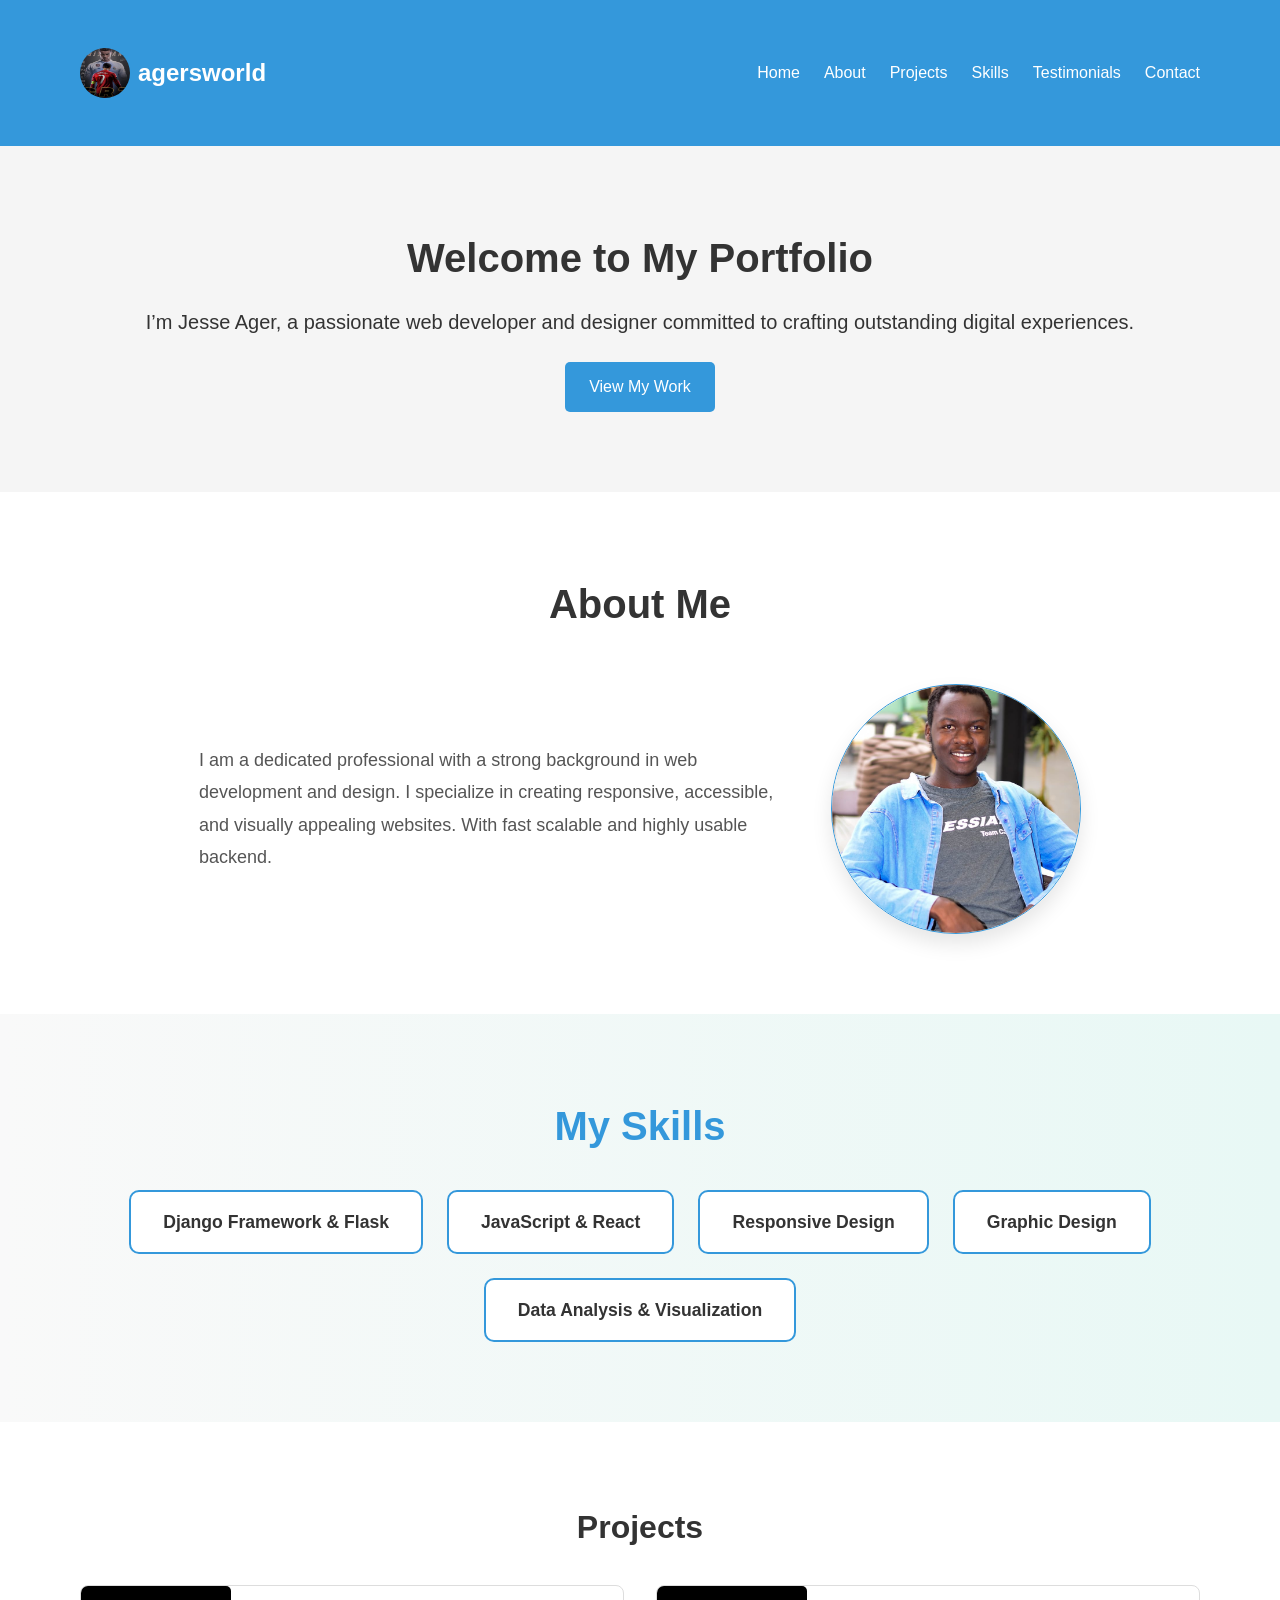
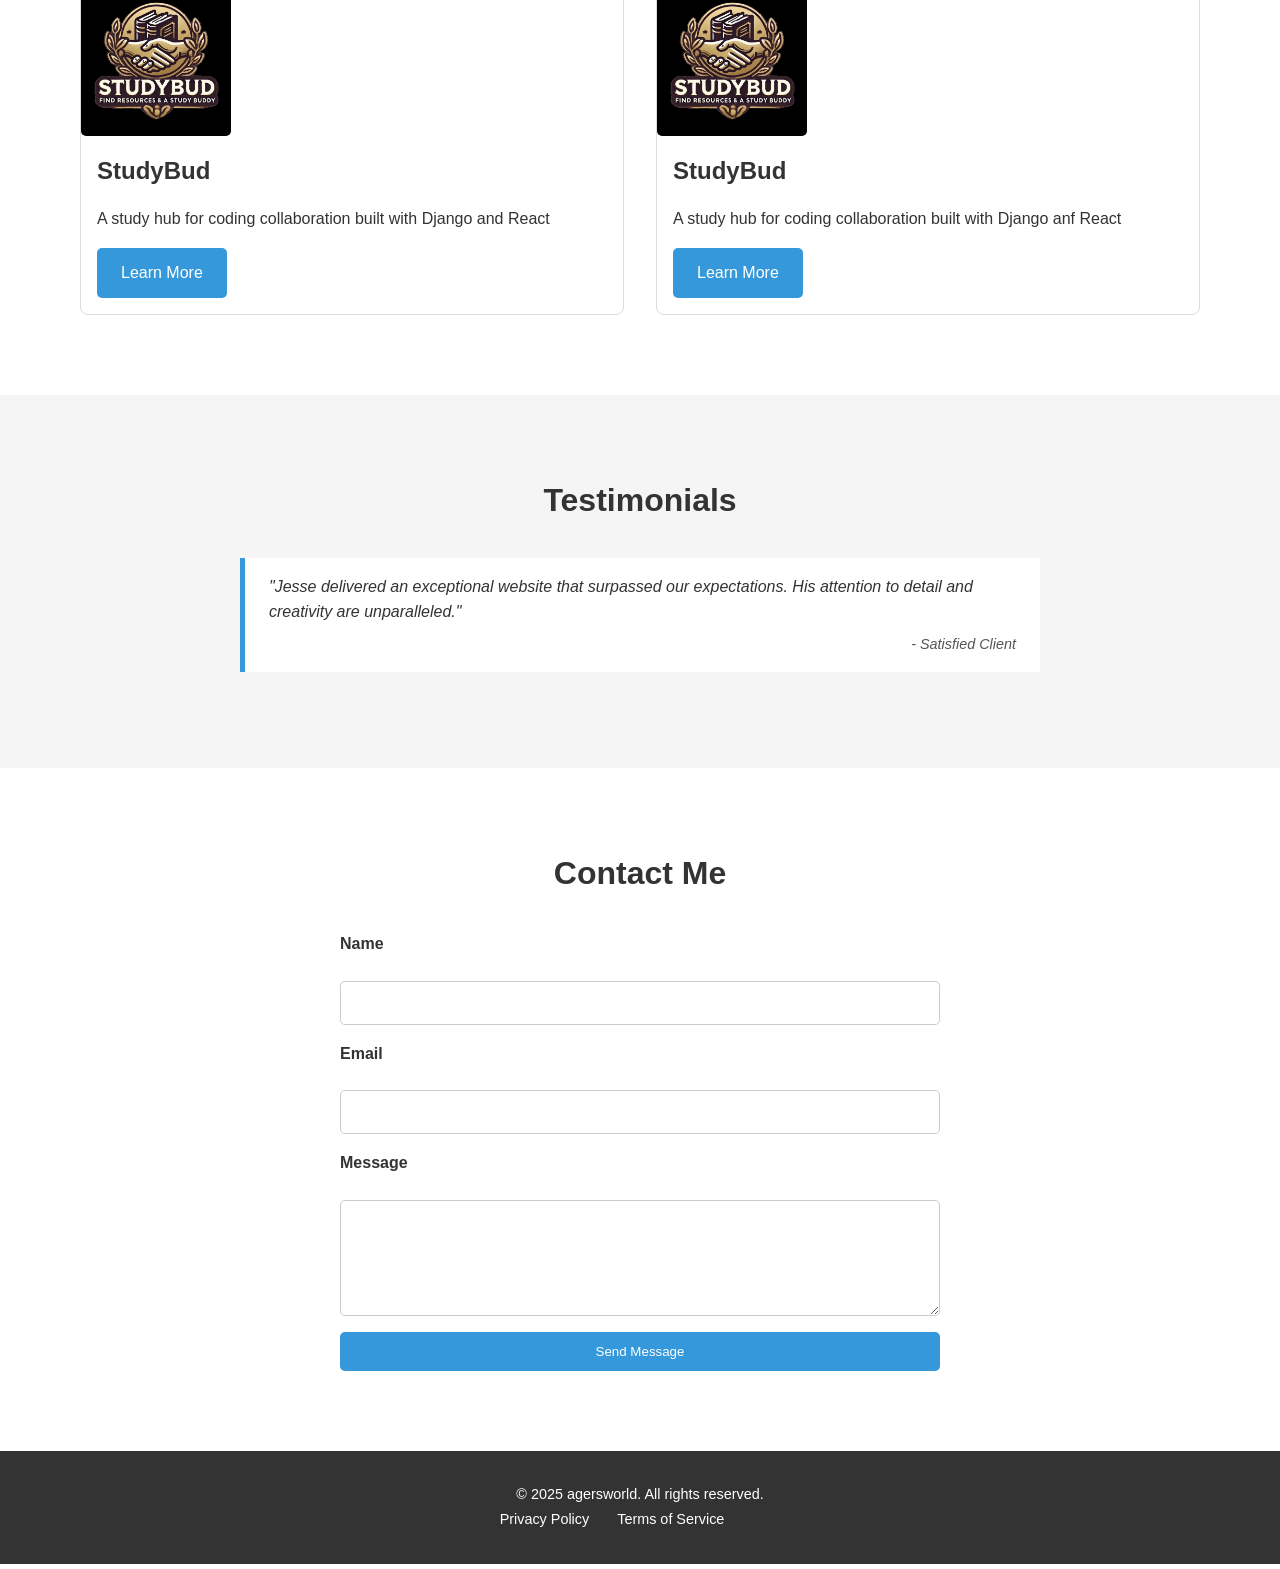
<file: index.html>
<!DOCTYPE html>
<html lang="en">
<head>
  <meta charset="UTF-8">
  <meta name="viewport" content="width=device-width, initial-scale=1.0">
  <title>agersworld</title>
  <meta name="description" content="Portfolio of Jesse Ager, a professional web developer and designer. Explore projects, skills, and get in touch.">
  <!-- Social Media Meta Tags -->
  <meta property="og:title" content="Jesse Ager portfolio">
  <meta property="og:description" content="Professional portfolio of Jesse Ager, a skilled web developer and designer.">
  <meta property="og:image" content="path/to/thumbnail.jpg">
  <meta property="og:url" content="https://www.agersworld.com">
  <link rel="stylesheet" href="styles/index.css">
  <script src="fetch.js"></script>
  
</head>
<body>
  <!-- Header Section with Navigation -->
  <header>
      <div id="header"></div>
  </header>

  <!-- Hero Section -->
  <section id="hero" aria-label="Hero Section">
    <div class="container">
      <h2>Welcome to My Portfolio</h2>
      <p>I’m Jesse Ager, a passionate web developer and designer committed to crafting outstanding digital experiences.</p>
      <a href="projects.html" class="btn">View My Work</a>
    </div>
  </section>

  <!-- About Section -->
  <section id="about" aria-label="About Me">
    <div class="container">
      <h2>About Me</h2>
      <p>I am a dedicated professional with a strong background in web development and design. I specialize in creating responsive, accessible, and visually appealing websites.
        With fast scalable and highly usable backend.
      </p>
      <img src="assets/profile.jpg" alt="ager">
    </div>
  </section>

  <!-- Skills Section -->
  <section id="skills" aria-label="Skills">
    <div class="container">
      <h2>My Skills</h2>
      <ul>
        <li>Django Framework &amp; Flask </li>
        <li>JavaScript &amp; React</li>
        <li>Responsive Design</li>
        <li>Graphic Design </li>
        <li>Data Analysis &amp; Visualization</li>
      </ul>
    </div>
  </section>

  <!-- Projects Section -->
  <section id="projects" aria-label="Projects">
    <div class="container">
      <h2>Projects</h2>
      <div class="project-grid">
        <!-- Example Project Card -->
        <article class="project-card">
          <img src="assets/project.jpg" alt="Screenshot of Project Title 1">
          <h3>StudyBud</h3>
          <p>A study hub for coding collaboration built with Django and React</p>
          <a href="project.html" class="btn">Learn More</a>
        </article>
        <article class="project-card">
          <img src="assets/project.jpg" alt="Screenshot of Project Title 1">
          <h3>StudyBud</h3>
          <p>A study hub for coding collaboration built with Django anf React</p>
          <a href="project.html" class="btn">Learn More</a>
        </article>
        <!-- More project cards can be added here -->
      </div>
    </div>
  </section>

  <!-- Testimonials Section -->
  <section id="testimonials" aria-label="Testimonials">
    <div class="container">
      <h2>Testimonials</h2>
      <blockquote>
        <p>"Jesse delivered an exceptional website that surpassed our expectations. His attention to detail and creativity are unparalleled."</p>
        <cite>- Satisfied Client</cite>
      </blockquote>
    </div>
  </section>

  <!-- Contact Section -->
  <section id="contact" aria-label="Contact">
    <div class="container">
      <h2>Contact Me</h2>
      <form action="submit_form.php" method="POST">
        <label for="name">Name</label>
        <input type="text" id="name" name="name" required>

        <label for="email">Email</label>
        <input type="email" id="email" name="email" required>

        <label for="message">Message</label>
        <textarea id="message" name="message" rows="5" required></textarea>

        <button type="submit" class="btn">Send Message</button>
      </form>
    </div>
  </section>

  <!-- Footer Section -->
  <footer>
    <div id="footer"></div>
  </footer>
</body>
</html>
</file>
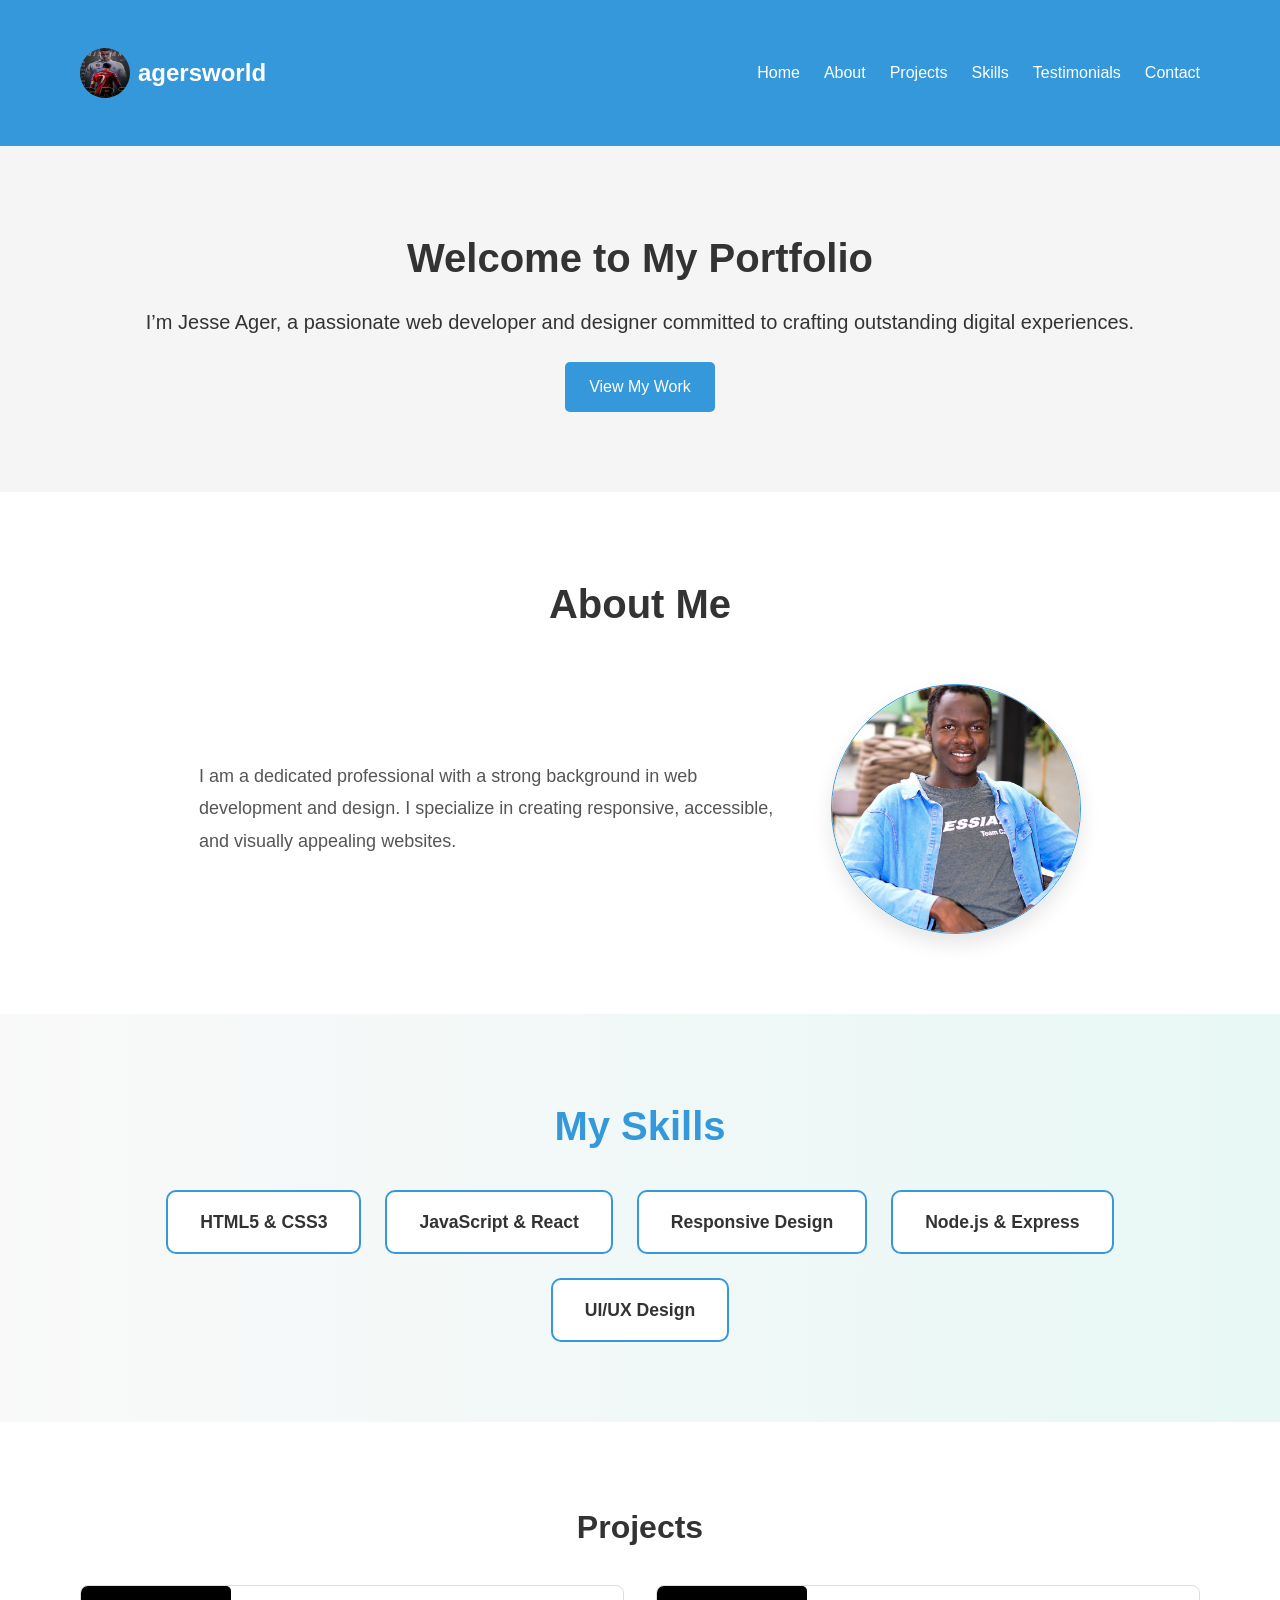
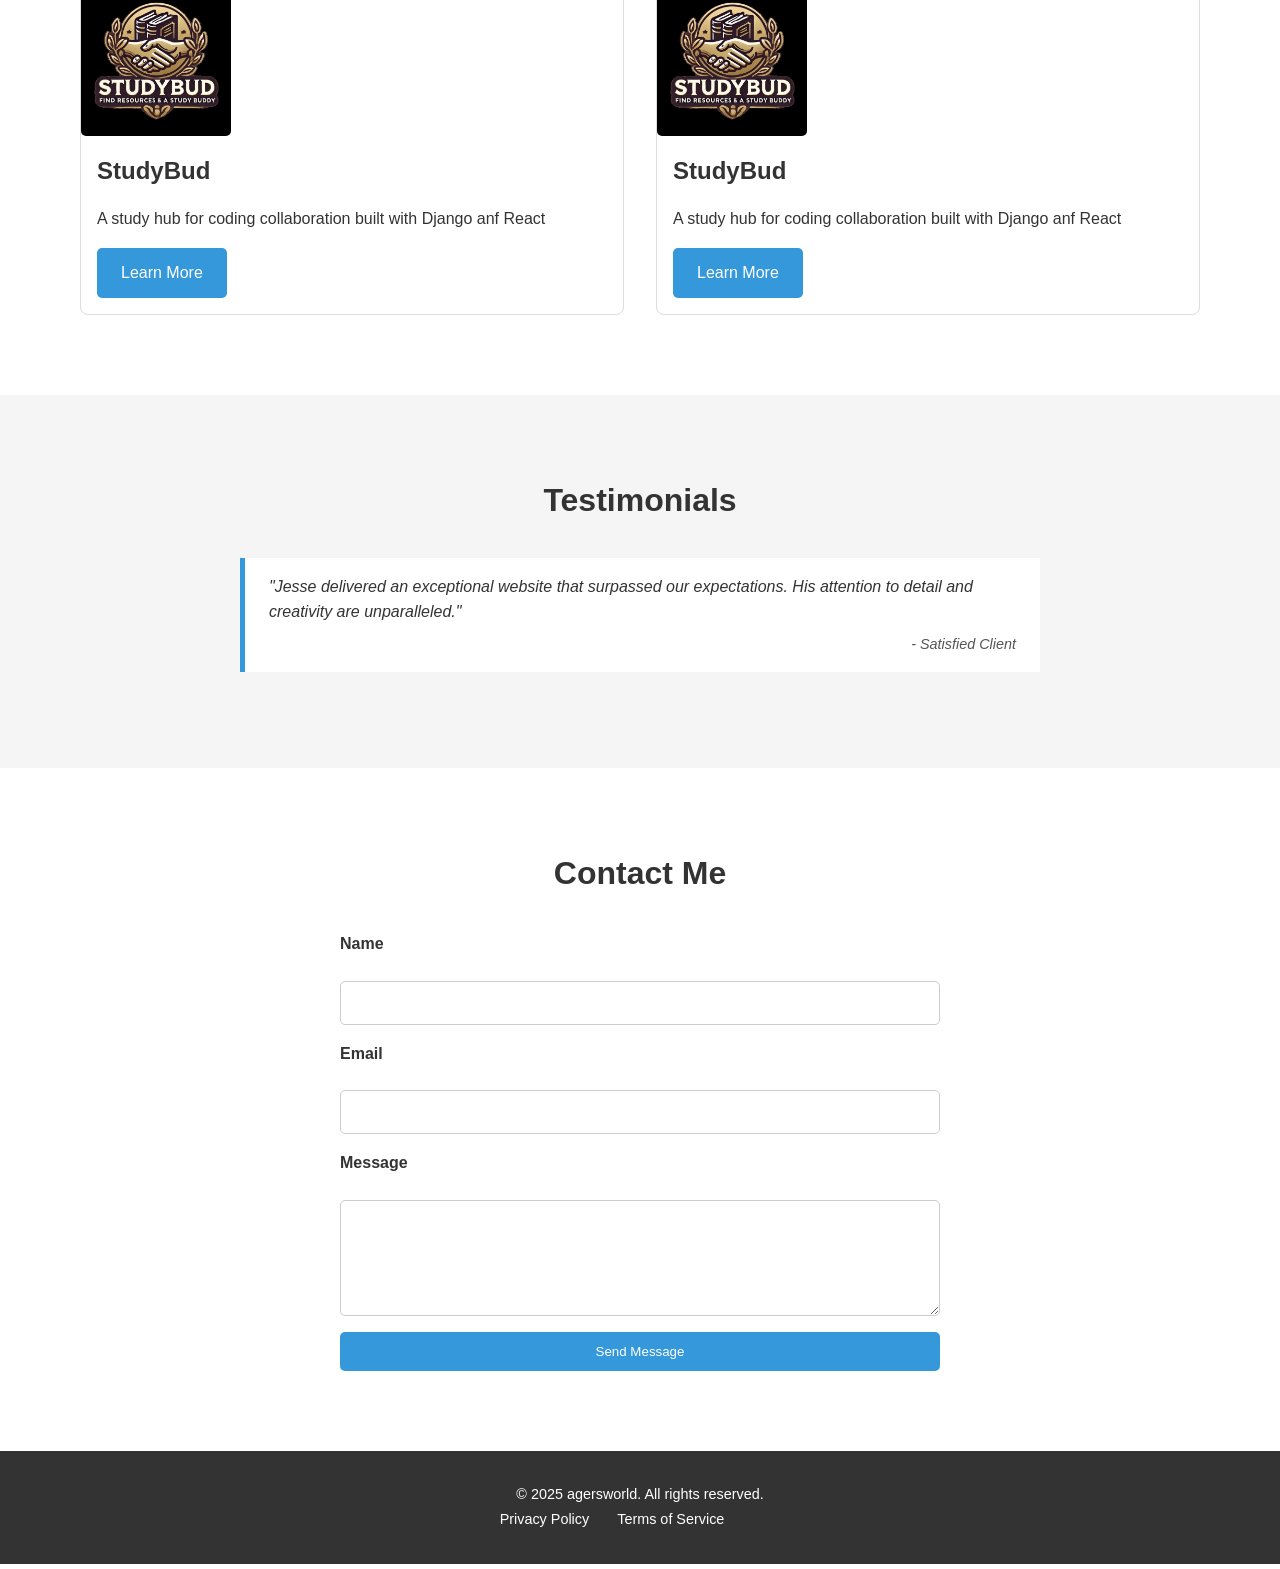
<file: docs/index.html>
<!DOCTYPE html>
<html lang="en">
<head>
  <meta charset="UTF-8">
  <meta name="viewport" content="width=device-width, initial-scale=1.0">
  <title>agersworld</title>
  <meta name="description" content="Portfolio of Jesse Ager, a professional web developer and designer. Explore projects, skills, and get in touch.">
  <!-- Social Media Meta Tags -->
  <meta property="og:title" content="Jesse Ager portfolio">
  <meta property="og:description" content="Professional portfolio of Jesse Ager, a skilled web developer and designer.">
  <meta property="og:image" content="path/to/thumbnail.jpg">
  <meta property="og:url" content="https://www.agersworld.com">
  <link rel="stylesheet" href="/styles/index.css">
  <script src="/fetch.js"></script>
  
</head>
<body>
  <!-- Header Section with Navigation -->
  <header>
      <div id="header"></div>
  </header>

  <!-- Hero Section -->
  <section id="hero" aria-label="Hero Section">
    <div class="container">
      <h2>Welcome to My Portfolio</h2>
      <p>I’m Jesse Ager, a passionate web developer and designer committed to crafting outstanding digital experiences.</p>
      <a href="/projects.html" class="btn">View My Work</a>
    </div>
  </section>

  <!-- About Section -->
  <section id="about" aria-label="About Me">
    <div class="container">
      <h2>About Me</h2>
      <p>I am a dedicated professional with a strong background in web development and design. I specialize in creating responsive, accessible, and visually appealing websites.</p>
      <img src="/assets/profile.jpg" alt="ager">
    </div>
  </section>

  <!-- Skills Section -->
  <section id="skills" aria-label="Skills">
    <div class="container">
      <h2>My Skills</h2>
      <ul>
        <li>HTML5 &amp; CSS3</li>
        <li>JavaScript &amp; React</li>
        <li>Responsive Design</li>
        <li>Node.js &amp; Express</li>
        <li>UI/UX Design</li>
      </ul>
    </div>
  </section>

  <!-- Projects Section -->
  <section id="projects" aria-label="Projects">
    <div class="container">
      <h2>Projects</h2>
      <div class="project-grid">
        <!-- Example Project Card -->
        <article class="project-card">
          <img src="/assets/project.jpg" alt="Screenshot of Project Title 1">
          <h3>StudyBud</h3>
          <p>A study hub for coding collaboration built with Django anf React</p>
          <a href="/project.html" class="btn">Learn More</a>
        </article>
        <article class="project-card">
          <img src="/assets/project.jpg" alt="Screenshot of Project Title 1">
          <h3>StudyBud</h3>
          <p>A study hub for coding collaboration built with Django anf React</p>
          <a href="/project.html" class="btn">Learn More</a>
        </article>
        <!-- More project cards can be added here -->
      </div>
    </div>
  </section>

  <!-- Testimonials Section -->
  <section id="testimonials" aria-label="Testimonials">
    <div class="container">
      <h2>Testimonials</h2>
      <blockquote>
        <p>"Jesse delivered an exceptional website that surpassed our expectations. His attention to detail and creativity are unparalleled."</p>
        <cite>- Satisfied Client</cite>
      </blockquote>
    </div>
  </section>

  <!-- Contact Section -->
  <section id="contact" aria-label="Contact">
    <div class="container">
      <h2>Contact Me</h2>
      <form action="submit_form.php" method="POST">
        <label for="name">Name</label>
        <input type="text" id="name" name="name" required>

        <label for="email">Email</label>
        <input type="email" id="email" name="email" required>

        <label for="message">Message</label>
        <textarea id="message" name="message" rows="5" required></textarea>

        <button type="submit" class="btn">Send Message</button>
      </form>
    </div>
  </section>

  <!-- Footer Section -->
  <footer>
    <div id="footer"></div>
  </footer>
</body>
</html>
</file>
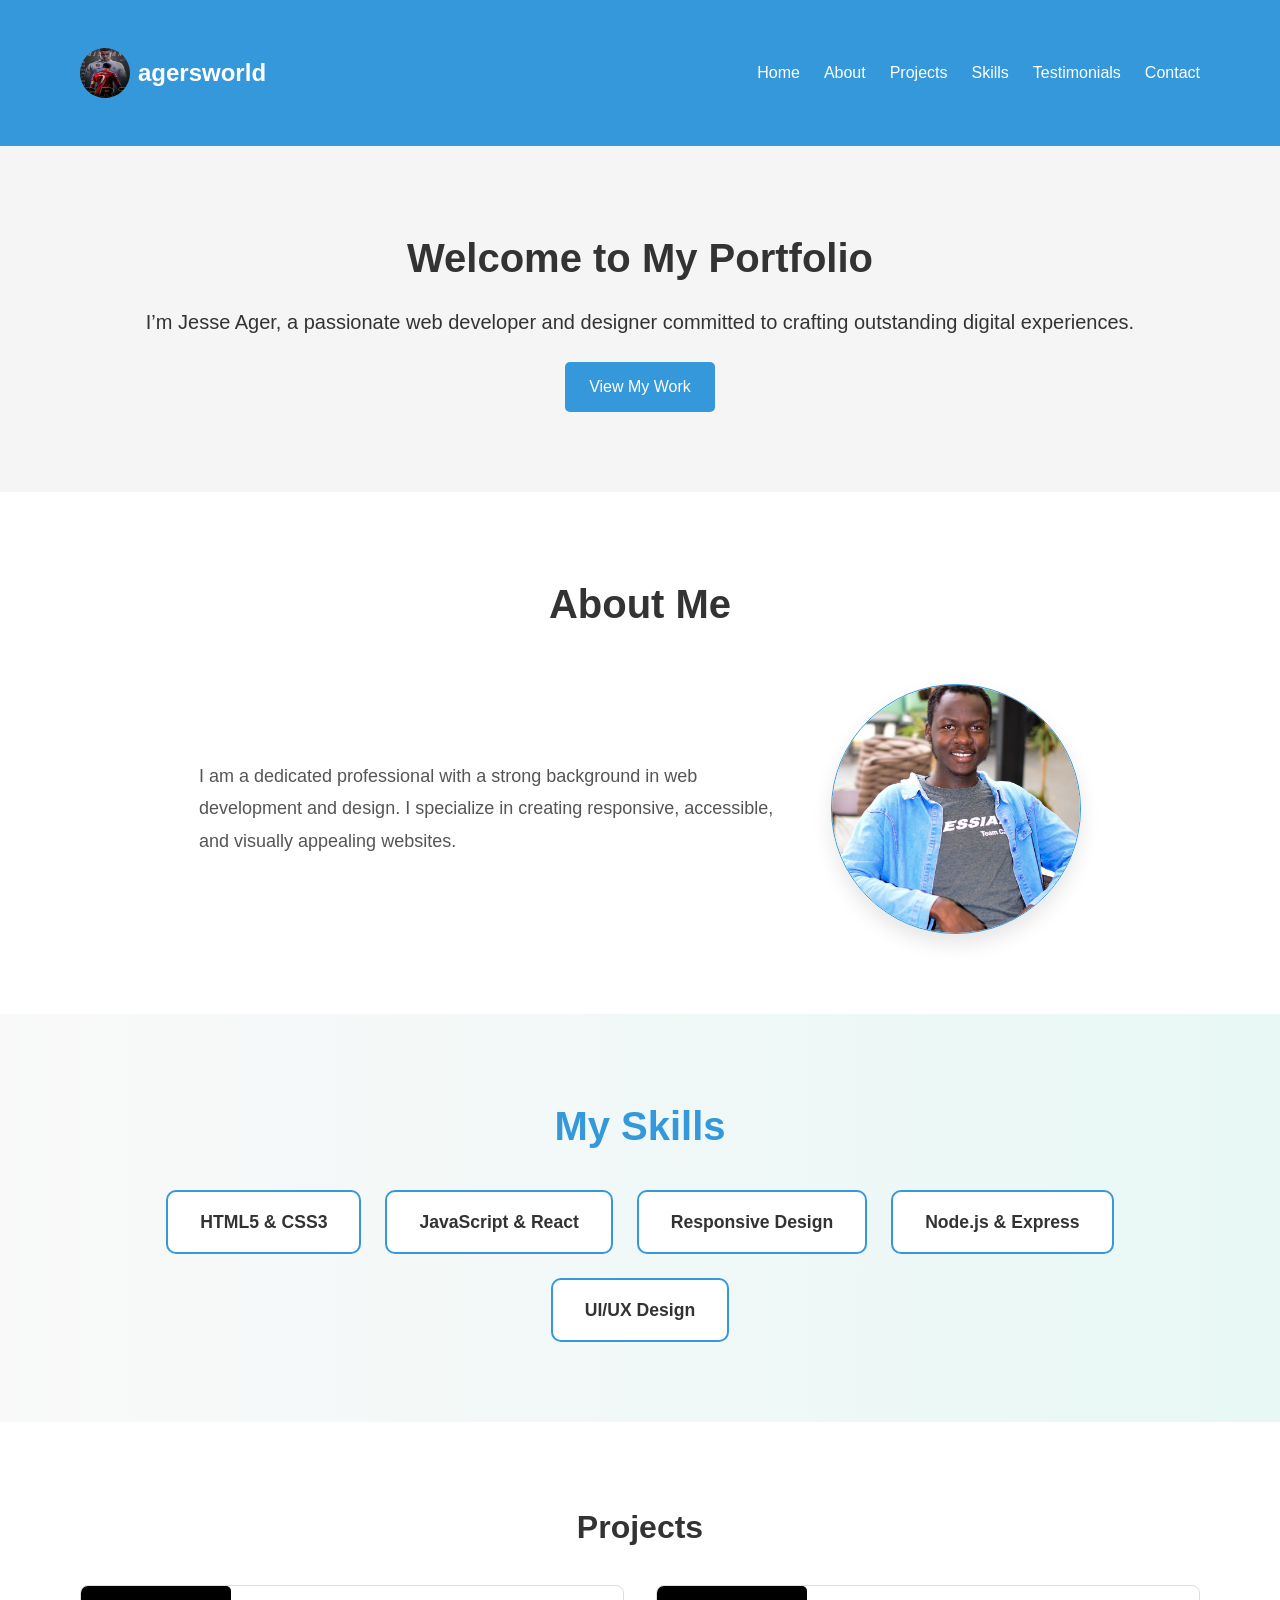
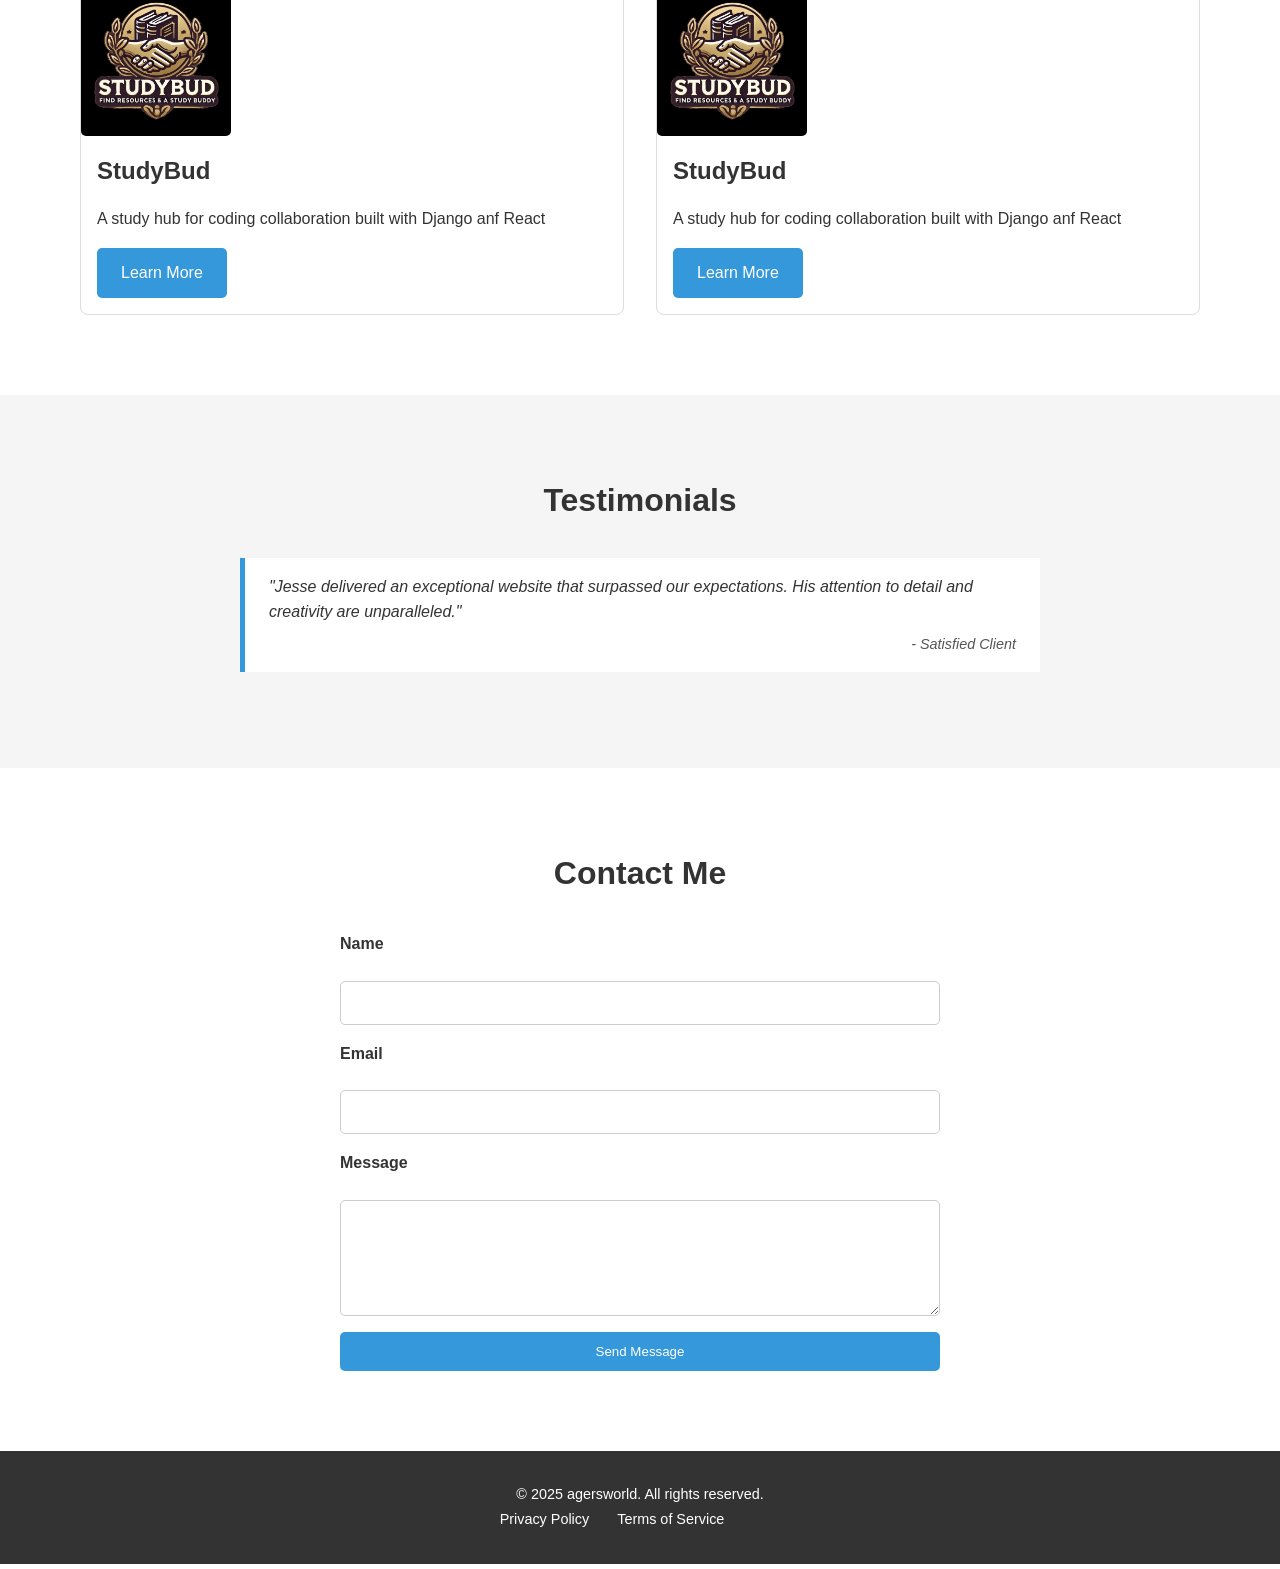
<file: frontend/index.html>
<!DOCTYPE html>
<html lang="en">
<head>
  <meta charset="UTF-8">
  <meta name="viewport" content="width=device-width, initial-scale=1.0">
  <title>agersworld</title>
  <meta name="description" content="Portfolio of Jesse Ager, a professional web developer and designer. Explore projects, skills, and get in touch.">
  <!-- Social Media Meta Tags -->
  <meta property="og:title" content="John Doe Portfolio">
  <meta property="og:description" content="Professional portfolio of Jesse Ager, a skilled web developer and designer.">
  <meta property="og:image" content="path/to/thumbnail.jpg">
  <meta property="og:url" content="https://www.agersworld.com">
  <link rel="stylesheet" href="styles/index.css">
  <script src="fetch.js"></script>
  
</head>
<body>
  <!-- Header Section with Navigation -->
  <header>
      <div id="header"></div>
  </header>

  <!-- Hero Section -->
  <section id="hero" aria-label="Hero Section">
    <div class="container">
      <h2>Welcome to My Portfolio</h2>
      <p>I’m Jesse Ager, a passionate web developer and designer committed to crafting outstanding digital experiences.</p>
      <a href="projects.html" class="btn">View My Work</a>
    </div>
  </section>

  <!-- About Section -->
  <section id="about" aria-label="About Me">
    <div class="container">
      <h2>About Me</h2>
      <p>I am a dedicated professional with a strong background in web development and design. I specialize in creating responsive, accessible, and visually appealing websites.</p>
      <img src="assets/profile.jpg" alt="ager">
    </div>
  </section>

  <!-- Skills Section -->
  <section id="skills" aria-label="Skills">
    <div class="container">
      <h2>My Skills</h2>
      <ul>
        <li>HTML5 &amp; CSS3</li>
        <li>JavaScript &amp; React</li>
        <li>Responsive Design</li>
        <li>Node.js &amp; Express</li>
        <li>UI/UX Design</li>
      </ul>
    </div>
  </section>

  <!-- Projects Section -->
  <section id="projects" aria-label="Projects">
    <div class="container">
      <h2>Projects</h2>
      <div class="project-grid">
        <!-- Example Project Card -->
        <article class="project-card">
          <img src="assets/project.jpg" alt="Screenshot of Project Title 1">
          <h3>StudyBud</h3>
          <p>A study hub for coding collaboration built with Django anf React</p>
          <a href="project.html" class="btn">Learn More</a>
        </article>
        <article class="project-card">
          <img src="assets/project.jpg" alt="Screenshot of Project Title 1">
          <h3>StudyBud</h3>
          <p>A study hub for coding collaboration built with Django anf React</p>
          <a href="project.html" class="btn">Learn More</a>
        </article>
        <!-- More project cards can be added here -->
      </div>
    </div>
  </section>

  <!-- Testimonials Section -->
  <section id="testimonials" aria-label="Testimonials">
    <div class="container">
      <h2>Testimonials</h2>
      <blockquote>
        <p>"Jesse delivered an exceptional website that surpassed our expectations. His attention to detail and creativity are unparalleled."</p>
        <cite>- Satisfied Client</cite>
      </blockquote>
    </div>
  </section>

  <!-- Contact Section -->
  <section id="contact" aria-label="Contact">
    <div class="container">
      <h2>Contact Me</h2>
      <form action="submit_form.php" method="POST">
        <label for="name">Name</label>
        <input type="text" id="name" name="name" required>

        <label for="email">Email</label>
        <input type="email" id="email" name="email" required>

        <label for="message">Message</label>
        <textarea id="message" name="message" rows="5" required></textarea>

        <button type="submit" class="btn">Send Message</button>
      </form>
    </div>
  </section>

  <!-- Footer Section -->
  <footer>
    <div id="footer"></div>
  </footer>
</body>
</html>
</file>
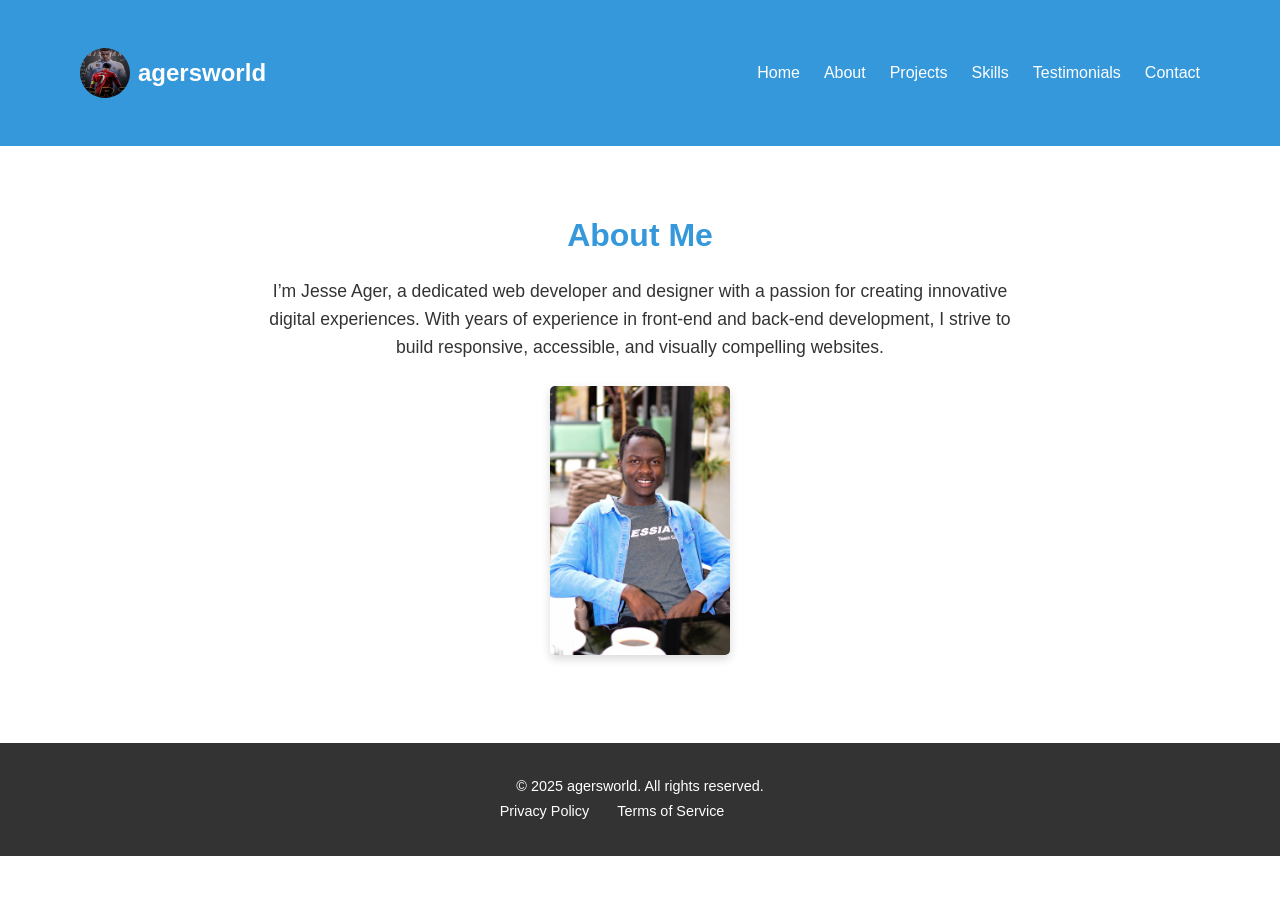
<file: about.html>
<!DOCTYPE html>
<html lang="en">
<head>
  <meta charset="UTF-8">
  <meta name="viewport" content="width=device-width, initial-scale=1.0">
  <title>About - Jesse Ager</title>
  <meta name="description" content="Learn more about Jesse Ager, a professional web developer and designer.">
  <link rel="stylesheet" href="styles/about.css">
  <link rel="stylesheet" href="styles/index.css">
  <script src="fetch.js"></script>
</head>
<body>
  <!-- Header -->
  <header>
    <div id="header"></div>
  </header>

  <!-- Main About Section -->
  <main>
    <section id="about-content" aria-label="About Me">
      <div class="container">
        <h2>About Me</h2>
        <p>
          I’m Jesse Ager, a dedicated web developer and designer with a passion for creating innovative digital experiences. With years of experience in front-end and back-end development, I strive to build responsive, accessible, and visually compelling websites.
        </p>
        <img src="assets/profile.jpg" alt="Ager Portrait">
      </div>
    </section>
  </main>

  <!-- Footer -->
  <footer>
    <div id="footer"></div>
  </footer>
</body>
</html>
</file>
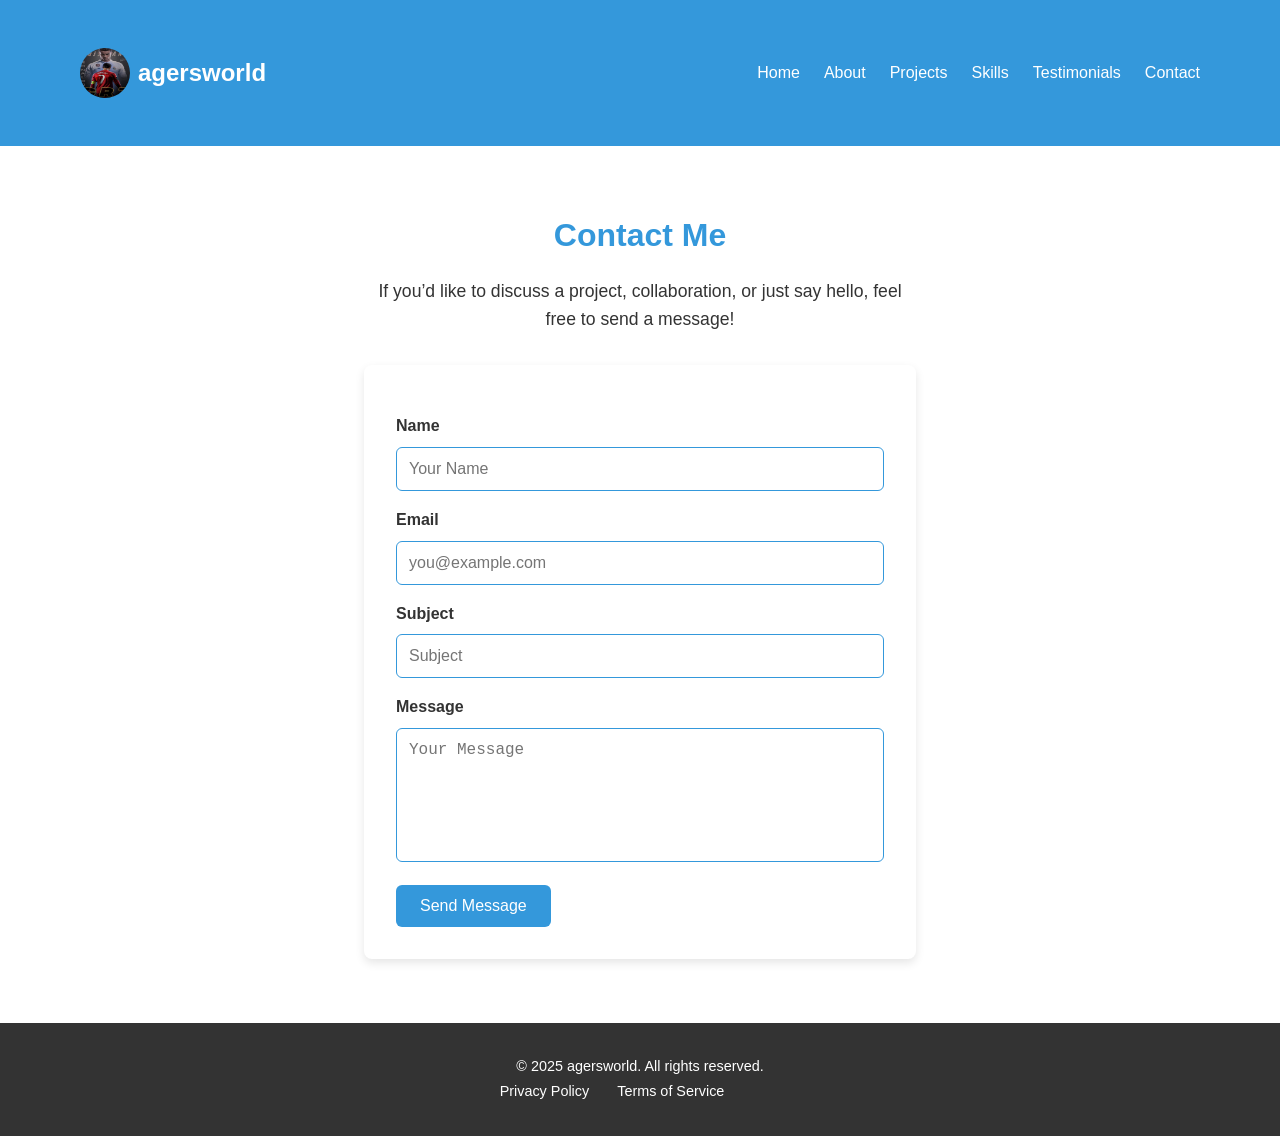
<file: contact.html>
<!DOCTYPE html>
<html lang="en">
<head>
  <meta charset="UTF-8">
  <meta name="viewport" content="width=device-width, initial-scale=1.0">
  <title>Contact - John Doe Portfolio</title>
  <meta name="description" content="Get in touch with John Doe. Send a message or inquire about potential projects.">
  <link rel="stylesheet" href="styles/contact.css">
  <link rel="stylesheet" href="styles/index.css">
  <script src="fetch.js"></script>
</head>
<body>
  <!-- Header -->
  <header>
    <div id="header"></div>
  </header>

  <!-- Main Contact Section -->
  <main>
    <section id="contact-content" aria-label="Contact">
      <div class="container">
        <h2>Contact Me</h2>
        <p>If you’d like to discuss a project, collaboration, or just say hello, feel free to send a message!</p>
        <form action="submit_form.php" method="POST">
          <label for="name">Name</label>
          <input type="text" id="name" name="name" placeholder="Your Name" required>

          <label for="email">Email</label>
          <input type="email" id="email" name="email" placeholder="you@example.com" required>

          <label for="subject">Subject</label>
          <input type="text" id="subject" name="subject" placeholder="Subject" required>

          <label for="message">Message</label>
          <textarea id="message" name="message" rows="6" placeholder="Your Message" required></textarea>

          <button type="submit" class="btn">Send Message</button>
        </form>
      </div>
    </section>
  </main>

  <!-- Footer -->
  <footer>
    <div id="footer"> </div>

    </footer>
</body>
</html>
</file>
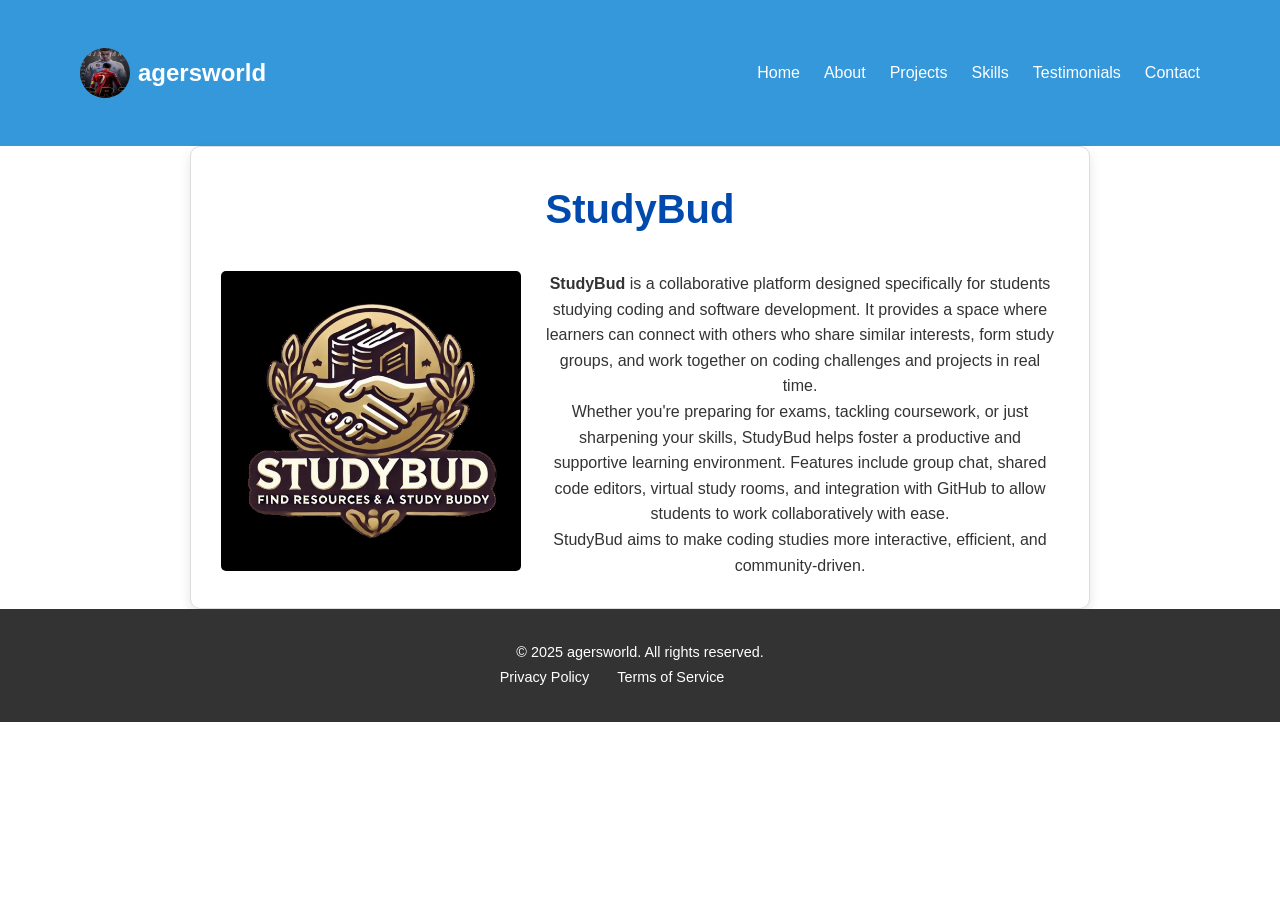
<file: project.html>
<!DOCTYPE html>
<html lang="en">
<head>
  <meta charset="UTF-8" />
  <meta name="viewport" content="width=device-width, initial-scale=1.0"/>
  <title>StudyMate Project</title>
  <link rel="stylesheet" href="styles/project.css"/>
  <link rel="stylesheet" href="styles/index.css">
  <link rel="stylesheet" href="styles/footer.css">
  <script src="fetch.js"></script>
</head>
<body>
<header>
    <div id="header"></div>
</header>

  <div class="project-container">
    <h1 class="project-title">StudyBud</h1>
    
    <div class="project-content">
      <img src="assets/project.jpg" alt="StudyBud Screenshot" class="project-image" />
      
      <div class="project-description">
        <p>
          <strong>StudyBud</strong> is a collaborative platform designed specifically for students studying coding and software development. It provides a space where learners can connect with others who share similar interests, form study groups, and work together on coding challenges and projects in real time.
        </p>
        <p>
          Whether you're preparing for exams, tackling coursework, or just sharpening your skills, StudyBud helps foster a productive and supportive learning environment. Features include group chat, shared code editors, virtual study rooms, and integration with GitHub to allow students to work collaboratively with ease.
        </p>
        <p>
          StudyBud aims to make coding studies more interactive, efficient, and community-driven.
        </p>
      </div>
    </div>
  </div>
  <footer>
    <div id="footer"></div>
  </footer>
</body>
</html>
</file>
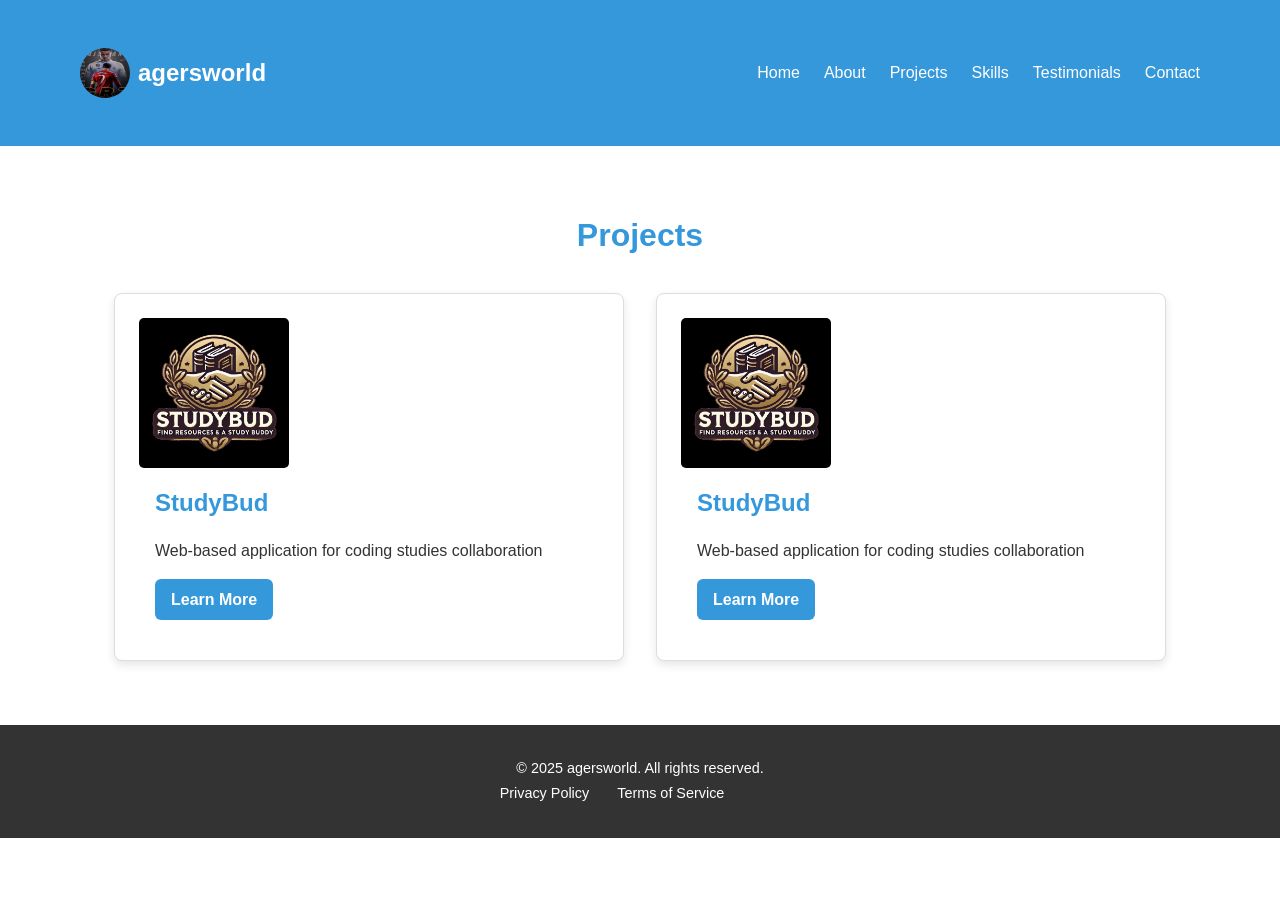
<file: projects.html>
<!DOCTYPE html>
<html lang="en">
<head>
  <meta charset="UTF-8">
  <meta name="viewport" content="width=device-width, initial-scale=1.0">
  <title>Projects - John Doe Portfolio</title>
  <meta name="description" content="Explore John Doe's projects showcasing his expertise in web development and design.">
  <link rel="stylesheet" href="styles/projects.css">
  <link rel="stylesheet" href="styles/index.css">
  <script src="fetch.js"></script>
</head>
<body>
  <!-- Header -->
  <header>
    <div id="header"></div>
  </header>

  <!-- Main Projects Section -->
  <main>
    <section id="projects-content" aria-label="Projects">
      <div class="container">
        <h2>Projects</h2>
        <div class="project-grid">
          <!-- Project Card Example -->
          <article class="project-card">
            <img src="assets/project.jpg" alt="studybud">
            <h3>StudyBud</h3>
            <p>Web-based application for coding studies collaboration</p>
            <a href="project.html" class="btn">Learn More</a>
          </article>
          <!-- Duplicate or add additional project cards as needed -->
          <article class="project-card">
            <img src="assets/project.jpg" alt="studybud">
            <h3>StudyBud</h3>
            <p>Web-based application for coding studies collaboration</p>
            <a href="project.html" class="btn">Learn More</a>
          </article>
        </div>
      </div>
    </section>
  </main>

  <!-- Footer -->
  <footer>
    <div id="footer"></footer>
</body>
</html>
</file>
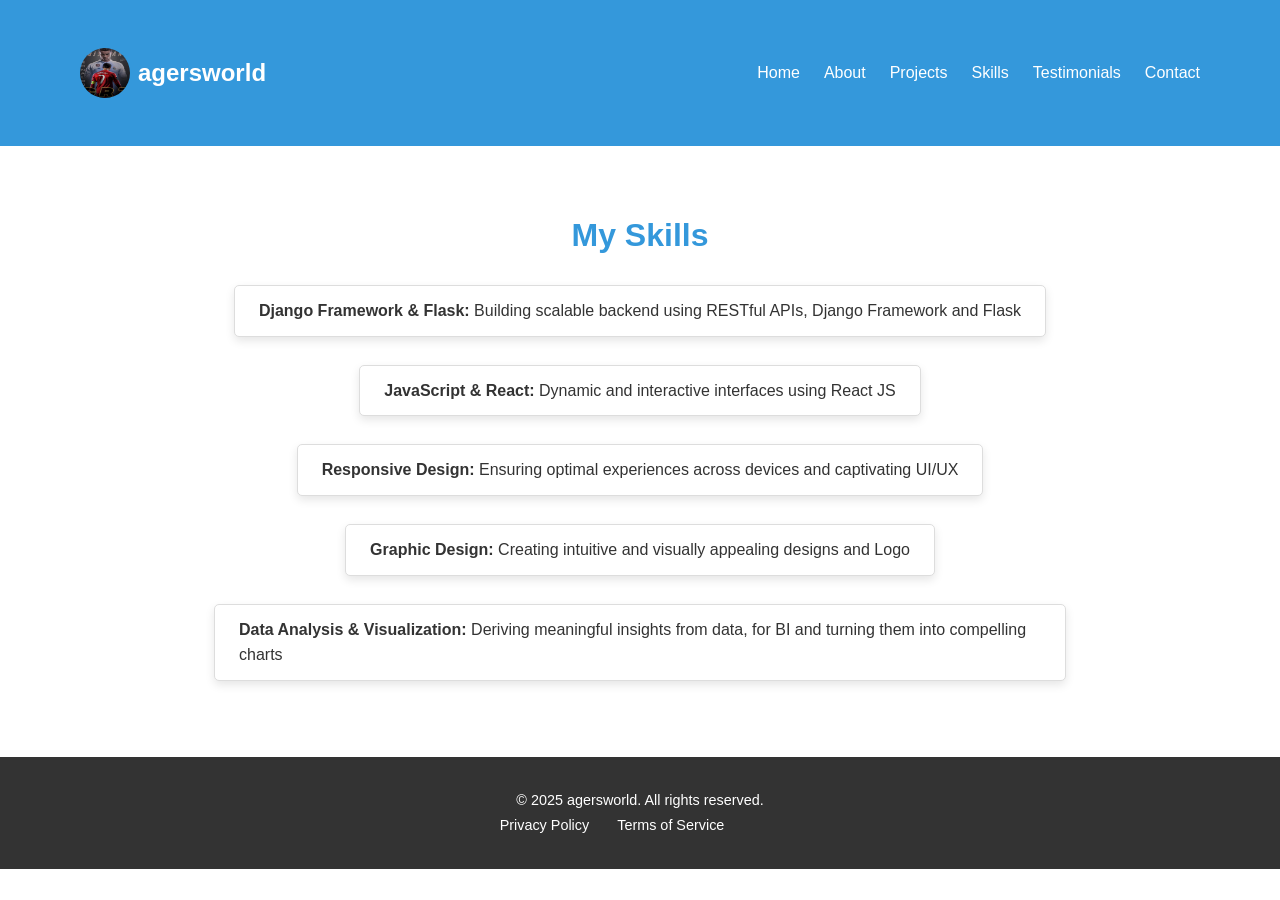
<file: skills.html>
<!DOCTYPE html>
<html lang="en">
<head>
  <meta charset="UTF-8">
  <meta name="viewport" content="width=device-width, initial-scale=1.0">
  <title>Skills - John Doe Portfolio</title>
  <meta name="description" content="A detailed overview of John Doe's technical skills and expertise.">
  <link rel="stylesheet" href="styles/skills.css">
  <link rel="stylesheet" href="styles/index.css">
  <script src="fetch.js"></script>
</head>
<body>
  <!-- Header -->
  <header>
    <div id="header"></div>
  </header>

  <!-- Main Skills Section -->
  <main>
    <section id="skills-content" aria-label="Skills">
      <div class="container">
        <h2>My Skills</h2>
        <ul class="skills-list">
          <li><strong>Django Framework &amp; Flask:</strong> Building scalable backend using RESTful APIs, Django Framework and Flask</li>
          <li><strong>JavaScript &amp; React:</strong> Dynamic and interactive interfaces using React JS</li>
          <li><strong>Responsive Design:</strong> Ensuring optimal experiences across devices and captivating UI/UX</li>
          <li><strong>Graphic Design: </strong> Creating intuitive and visually appealing designs and Logo</li>
          <li><strong>Data Analysis &amp; Visualization: </strong> Deriving meaningful insights from data, for BI and turning them into compelling charts</li>
        </ul>
      </div>
    </section>
  </main>

  <!-- Footer -->
  <footer>
    <div id="footer"></div>

    </footer>
</body>
</html>
</file>
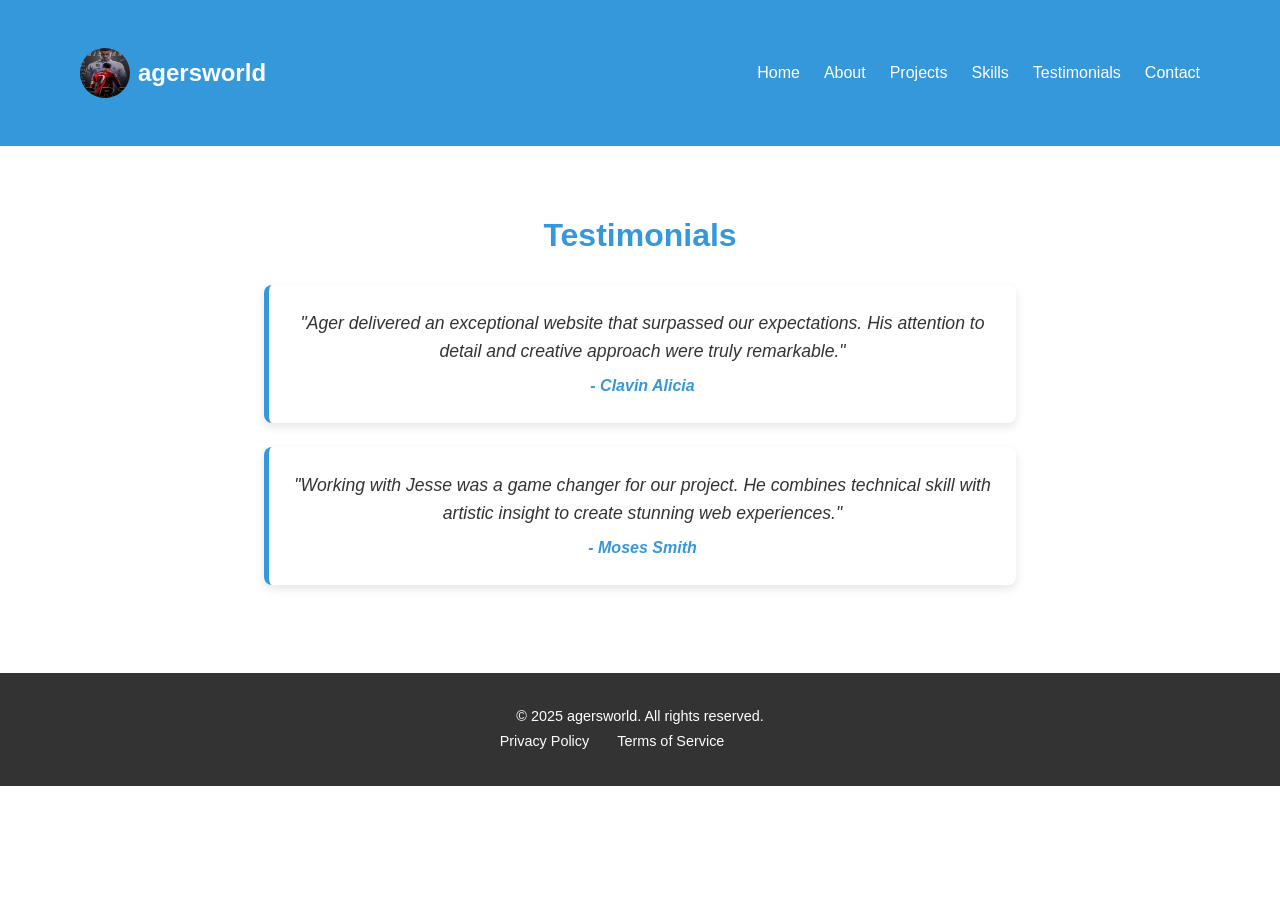
<file: testimonials.html>
<!DOCTYPE html>
<html lang="en">
<head>
  <meta charset="UTF-8">
  <meta name="viewport" content="width=device-width, initial-scale=1.0">
  <title>Testimonials - John Doe Portfolio</title>
  <meta name="description" content="Read testimonials from clients and colleagues praising John Doe's work and professionalism.">
  <link rel="stylesheet" href="styles/testimonials.css">
  <link rel="stylesheet" href="styles/index.css">
  <script src="fetch.js"></script>
</head>
<body>
  <!-- Header -->
  <header>
    <div id="header"></div>
  </header>

  <!-- Main Testimonials Section -->
  <main>
    <section id="testimonials-content" aria-label="Testimonials">
      <div class="container">
        <h2>Testimonials</h2>
        <!-- Testimonial Block -->
        <blockquote>
          <p>"Ager delivered an exceptional website that surpassed our expectations. His attention to detail and creative approach were truly remarkable."</p>
          <cite>- Clavin Alicia</cite>
        </blockquote>
        <blockquote>
          <p>"Working with Jesse was a game changer for our project. He combines technical skill with artistic insight to create stunning web experiences."</p>
          <cite>- Moses Smith</cite>
        </blockquote>
        <!-- Add more testimonials as desired -->
      </div>
    </section>
  </main>

  <!-- Footer -->
  <footer>
    <div id="footer"></div>
  </footer>
</body>
</html>
</file>
<file: styles/index.css>
/* Global Variables */
:root {
  --primary-color: #3498db;    /* Main brand/primary color */
  --secondary-color: #2ecc71;  /* Secondary accent */
  --text-color: #333;
  --background-color: #fff;
  --font-family: 'Arial', sans-serif;
}

/* Global Reset & Basic Styles */
* {
  margin: 0;
  padding: 0;
  box-sizing: border-box;
}

body {
  font-family: var(--font-family);
  line-height: 1.6;
  color: var(--text-color);
  background-color: var(--background-color);
}

/* Containers */
.container {
  width: 90%;
  max-width: 1200px;
  margin: 0 auto;
  padding: 1rem;
}

/* Links & Buttons */
a {
  text-decoration: none;
  color: var(--primary-color);
  transition: color 0.3s ease;
}

a:hover {
  color: var(--secondary-color);
}

.btn {
  display: inline-block;
  padding: 0.75rem 1.5rem;
  background-color: var(--primary-color);
  color: #fff;
  border: none;
  border-radius: 5px;
  cursor: pointer;
  transition: background-color 0.3s ease;
}

.btn:hover {
  background-color: #2980b9; /* Slightly darker shade */
}

/* ---------------- Header ---------------- */
header {
  background-color: var(--primary-color);
  color: #fff;
  padding: 1rem 0;
}

header .container {
  display: flex;
  justify-content: space-between;
  align-items: center;
}

header .logo a {
  font-size: 1.5rem;
  font-weight: bold;
  color: #fff;
}

header nav ul {
  list-style: none;
  display: flex;
}

header nav ul li {
  margin-left: 1.5rem;
}

header nav ul li a {
  color: #fff;
  font-weight: 500;
}

header nav ul li a:hover,
header nav ul li a.active {
  color: var(--secondary-color);
}

/* ---------------- Hero Section ---------------- */
#hero {
  padding: 4rem 0;
  text-align: center;
  background: #f5f5f5;
}

#hero h2 {
  font-size: 2.5rem;
  margin-bottom: 1rem;
}

#hero p {
  font-size: 1.25rem;
  margin-bottom: 1.5rem;
}

/* ---------------- About Section ---------------- */
#about {
  padding: 4rem 0;
  background: var(--background-color);
}

#about .container {
  display: flex;
  flex-wrap: wrap;
  align-items: center;
  gap: 2rem;
}


#about h2 {
  flex-basis: 100%;
  font-size: 2rem;
  margin-bottom: 1rem;
}

#about p {
  flex: 1;
  font-size: 1rem;
}

#about .container {
  display: flex;
  flex-wrap: wrap;
  align-items: center;
  gap: 2rem;
  justify-content: center;
  text-align: left;
}

#about h2 {
  flex-basis: 100%;
  font-size: 2.5rem;
  margin-bottom: 1rem;
  text-align: center;
}

#about p {
  flex: 1;
  font-size: 1.125rem;
  line-height: 1.8;
  color: #555;
  max-width: 600px;
}

#about .container img {

  width: 250px;
  height: 250px;
  border-radius: 50%;
  object-fit: cover;
  border: 1px solid var(--primary-color);
  box-shadow: 0 10px 20px rgba(0, 0, 0, 0.1);
}

/* ---------------- Skills Section ---------------- */
#skills {
  padding: 4rem 0;
  background: #f9f9f9;
}

#skills h2 {
  text-align: center;
  font-size: 2rem;
  margin-bottom: 2rem;
}

.skills-list {
  list-style: none;
  display: flex;
  flex-wrap: wrap;
  justify-content: center;
  gap: 1rem;
}

.skills-list li {
  background: #fff;
  padding: 0.75rem 1.5rem;
  border: 1px solid #ddd;
  border-radius: 5px;
  font-size: 1rem;
}
#skills {
  padding: 4rem 0;
  background: linear-gradient(to right, #f9f9f9, #e8f8f5);
}

#skills h2 {
  text-align: center;
  font-size: 2.5rem;
  margin-bottom: 2rem;
  color: var(--primary-color);
}

#skills ul {
  list-style: none;
  display: flex;
  flex-wrap: wrap;
  justify-content: center;
  gap: 1.5rem;
  padding: 0;
}

#skills ul li {
  background: #fff;
  padding: 1rem 2rem;
  border: 2px solid var(--primary-color);
  border-radius: 10px;
  font-size: 1.1rem;
  font-weight: bold;
  color: var(--text-color);
  transition: transform 0.3s ease, box-shadow 0.3s ease;
}

#skills ul li:hover {
  transform: translateY(-5px);
  box-shadow: 0 4px 15px rgba(0, 0, 0, 0.1);
}

/* ---------------- Projects Section ---------------- */
#projects {
  padding: 4rem 0;
  background: var(--background-color);
}

#projects h2 {
  text-align: center;
  font-size: 2rem;
  margin-bottom: 2rem;
}

/* Project Grid */
.project-grid {
  display: grid;
  grid-template-columns: repeat(auto-fit, minmax(280px, 1fr));
  gap: 2rem;
  align-items: center;
}

/* Project Cards */
.project-card {
  background: #fff;
  border: 1px solid #ddd;
  border-radius: 8px;
  overflow: hidden;
  display: flex;
  flex-direction: column;
  transition: box-shadow 0.3s ease;
}

.project-card img{
  border-radius: 5px;
  width: 150px;
  height: 150px;
}

.project-card:hover {
  box-shadow: 0 2px 10px rgba(0, 0, 0, 0.1);
}

.project-card h3 {
  font-size: 1.5rem;
  margin: 1rem;
}

.project-card p {
  flex: 1;
  margin: 0 1rem 1rem;
  font-size: 1rem;
}

.project-card .btn {
  margin: 0 1rem 1rem;
  align-self: flex-start;
}

/* ---------------- Testimonials Section ---------------- */
#testimonials {
  padding: 4rem 0;
  background: #f5f5f5;
}

#testimonials h2 {
  text-align: center;
  font-size: 2rem;
  margin-bottom: 2rem;
}

#testimonials blockquote {
  background: #fff;
  border-left: 5px solid var(--primary-color);
  margin: 1rem auto;
  padding: 1rem 1.5rem;
  max-width: 800px;
  font-style: italic;
}

#testimonials cite {
  display: block;
  text-align: right;
  font-size: 0.9rem;
  margin-top: 0.5rem;
  color: #555;
}

/* ---------------- Contact Section ---------------- */
#contact {
  padding: 4rem 0;
  background: var(--background-color);
}

#contact h2 {
  text-align: center;
  font-size: 2rem;
  margin-bottom: 2rem;
}

#contact p {
  text-align: center;
  margin-bottom: 2rem;
  font-size: 1rem;
}

/* Contact Form */
#contact form {
  max-width: 600px;
  margin: 0 auto;
  display: flex;
  flex-direction: column;
  gap: 1rem;
}

#contact label {
  font-weight: bold;
  margin-bottom: 0.5rem;
}

#contact input,
#contact textarea {
  padding: 0.75rem;
  border: 1px solid #ccc;
  border-radius: 5px;
  font-size: 1rem;
  width: 100%;
}

#contact input:focus,
#contact textarea:focus {
  border-color: var(--primary-color);
  outline: none;
}

/* ---------------- Footer ---------------- */
footer {
  background-color: #333;
  color: #fff;
  padding: 1.5rem 0;
  text-align: center;
}

footer .container {
  display: flex;
  flex-direction: column;
  align-items: center;
}

footer p {
  margin-bottom: 0.5rem;
}

footer nav ul {
  list-style: none;
  display: flex;
  gap: 0.75rem;
}

footer nav ul li a {
  color: #fff;
  font-size: 0.9rem;
  transition: color 0.3s ease;
}

footer nav ul li a:hover {
  color: var(--primary-color);
}

/* ---------------- Responsive Adjustments ---------------- */
@media (max-width: 768px) {
  header .container,
  #about .container {
    flex-direction: column;
    text-align: center;
  }
  
  header nav ul {
    flex-direction: column;
    gap: 0.5rem;
  }
  
  .skills-list {
    flex-direction: column;
    align-items: center;
  }
}
</file>
<file: frontend/styles/index.css>
/* Global Variables */
:root {
  --primary-color: #3498db;    /* Main brand/primary color */
  --secondary-color: #2ecc71;  /* Secondary accent */
  --text-color: #333;
  --background-color: #fff;
  --font-family: 'Arial', sans-serif;
}

/* Global Reset & Basic Styles */
* {
  margin: 0;
  padding: 0;
  box-sizing: border-box;
}

body {
  font-family: var(--font-family);
  line-height: 1.6;
  color: var(--text-color);
  background-color: var(--background-color);
}

/* Containers */
.container {
  width: 90%;
  max-width: 1200px;
  margin: 0 auto;
  padding: 1rem;
}

/* Links & Buttons */
a {
  text-decoration: none;
  color: var(--primary-color);
  transition: color 0.3s ease;
}

a:hover {
  color: var(--secondary-color);
}

.btn {
  display: inline-block;
  padding: 0.75rem 1.5rem;
  background-color: var(--primary-color);
  color: #fff;
  border: none;
  border-radius: 5px;
  cursor: pointer;
  transition: background-color 0.3s ease;
}

.btn:hover {
  background-color: #2980b9; /* Slightly darker shade */
}

/* ---------------- Header ---------------- */
header {
  background-color: var(--primary-color);
  color: #fff;
  padding: 1rem 0;
}

header .container {
  display: flex;
  justify-content: space-between;
  align-items: center;
}

header .logo a {
  font-size: 1.5rem;
  font-weight: bold;
  color: #fff;
}

header nav ul {
  list-style: none;
  display: flex;
}

header nav ul li {
  margin-left: 1.5rem;
}

header nav ul li a {
  color: #fff;
  font-weight: 500;
}

header nav ul li a:hover,
header nav ul li a.active {
  color: var(--secondary-color);
}

/* ---------------- Hero Section ---------------- */
#hero {
  padding: 4rem 0;
  text-align: center;
  background: #f5f5f5;
}

#hero h2 {
  font-size: 2.5rem;
  margin-bottom: 1rem;
}

#hero p {
  font-size: 1.25rem;
  margin-bottom: 1.5rem;
}

/* ---------------- About Section ---------------- */
#about {
  padding: 4rem 0;
  background: var(--background-color);
}

#about .container {
  display: flex;
  flex-wrap: wrap;
  align-items: center;
  gap: 2rem;
}


#about h2 {
  flex-basis: 100%;
  font-size: 2rem;
  margin-bottom: 1rem;
}

#about p {
  flex: 1;
  font-size: 1rem;
}

#about .container {
  display: flex;
  flex-wrap: wrap;
  align-items: center;
  gap: 2rem;
  justify-content: center;
  text-align: left;
}

#about h2 {
  flex-basis: 100%;
  font-size: 2.5rem;
  margin-bottom: 1rem;
  text-align: center;
}

#about p {
  flex: 1;
  font-size: 1.125rem;
  line-height: 1.8;
  color: #555;
  max-width: 600px;
}

#about .container img {

  width: 250px;
  height: 250px;
  border-radius: 50%;
  object-fit: cover;
  border: 1px solid var(--primary-color);
  box-shadow: 0 10px 20px rgba(0, 0, 0, 0.1);
}

/* ---------------- Skills Section ---------------- */
#skills {
  padding: 4rem 0;
  background: #f9f9f9;
}

#skills h2 {
  text-align: center;
  font-size: 2rem;
  margin-bottom: 2rem;
}

.skills-list {
  list-style: none;
  display: flex;
  flex-wrap: wrap;
  justify-content: center;
  gap: 1rem;
}

.skills-list li {
  background: #fff;
  padding: 0.75rem 1.5rem;
  border: 1px solid #ddd;
  border-radius: 5px;
  font-size: 1rem;
}
#skills {
  padding: 4rem 0;
  background: linear-gradient(to right, #f9f9f9, #e8f8f5);
}

#skills h2 {
  text-align: center;
  font-size: 2.5rem;
  margin-bottom: 2rem;
  color: var(--primary-color);
}

#skills ul {
  list-style: none;
  display: flex;
  flex-wrap: wrap;
  justify-content: center;
  gap: 1.5rem;
  padding: 0;
}

#skills ul li {
  background: #fff;
  padding: 1rem 2rem;
  border: 2px solid var(--primary-color);
  border-radius: 10px;
  font-size: 1.1rem;
  font-weight: bold;
  color: var(--text-color);
  transition: transform 0.3s ease, box-shadow 0.3s ease;
}

#skills ul li:hover {
  transform: translateY(-5px);
  box-shadow: 0 4px 15px rgba(0, 0, 0, 0.1);
}

/* ---------------- Projects Section ---------------- */
#projects {
  padding: 4rem 0;
  background: var(--background-color);
}

#projects h2 {
  text-align: center;
  font-size: 2rem;
  margin-bottom: 2rem;
}

/* Project Grid */
.project-grid {
  display: grid;
  grid-template-columns: repeat(auto-fit, minmax(280px, 1fr));
  gap: 2rem;
  align-items: center;
}

/* Project Cards */
.project-card {
  background: #fff;
  border: 1px solid #ddd;
  border-radius: 8px;
  overflow: hidden;
  display: flex;
  flex-direction: column;
  transition: box-shadow 0.3s ease;
}

.project-card img{
  border-radius: 5px;
  width: 150px;
  height: 150px;
}

.project-card:hover {
  box-shadow: 0 2px 10px rgba(0, 0, 0, 0.1);
}

.project-card h3 {
  font-size: 1.5rem;
  margin: 1rem;
}

.project-card p {
  flex: 1;
  margin: 0 1rem 1rem;
  font-size: 1rem;
}

.project-card .btn {
  margin: 0 1rem 1rem;
  align-self: flex-start;
}

/* ---------------- Testimonials Section ---------------- */
#testimonials {
  padding: 4rem 0;
  background: #f5f5f5;
}

#testimonials h2 {
  text-align: center;
  font-size: 2rem;
  margin-bottom: 2rem;
}

#testimonials blockquote {
  background: #fff;
  border-left: 5px solid var(--primary-color);
  margin: 1rem auto;
  padding: 1rem 1.5rem;
  max-width: 800px;
  font-style: italic;
}

#testimonials cite {
  display: block;
  text-align: right;
  font-size: 0.9rem;
  margin-top: 0.5rem;
  color: #555;
}

/* ---------------- Contact Section ---------------- */
#contact {
  padding: 4rem 0;
  background: var(--background-color);
}

#contact h2 {
  text-align: center;
  font-size: 2rem;
  margin-bottom: 2rem;
}

#contact p {
  text-align: center;
  margin-bottom: 2rem;
  font-size: 1rem;
}

/* Contact Form */
#contact form {
  max-width: 600px;
  margin: 0 auto;
  display: flex;
  flex-direction: column;
  gap: 1rem;
}

#contact label {
  font-weight: bold;
  margin-bottom: 0.5rem;
}

#contact input,
#contact textarea {
  padding: 0.75rem;
  border: 1px solid #ccc;
  border-radius: 5px;
  font-size: 1rem;
  width: 100%;
}

#contact input:focus,
#contact textarea:focus {
  border-color: var(--primary-color);
  outline: none;
}

/* ---------------- Footer ---------------- */
footer {
  background-color: #333;
  color: #fff;
  padding: 1.5rem 0;
  text-align: center;
}

footer .container {
  display: flex;
  flex-direction: column;
  align-items: center;
}

footer p {
  margin-bottom: 0.5rem;
}

footer nav ul {
  list-style: none;
  display: flex;
  gap: 0.75rem;
}

footer nav ul li a {
  color: #fff;
  font-size: 0.9rem;
  transition: color 0.3s ease;
}

footer nav ul li a:hover {
  color: var(--primary-color);
}

/* ---------------- Responsive Adjustments ---------------- */
@media (max-width: 768px) {
  header .container,
  #about .container {
    flex-direction: column;
    text-align: center;
  }
  
  header nav ul {
    flex-direction: column;
    gap: 0.5rem;
  }
  
  .skills-list {
    flex-direction: column;
    align-items: center;
  }
}
</file>
<file: styles/about.css>
/* About Page Styling */
#about-content {
    background-color: var(--background-color);
    color: var(--text-color);
    padding: 4rem 0;
    text-align: center;
}

#about-content .container {
    max-width: 800px;
    margin: 0 auto;
    padding: 0 1.5rem;
}

#about-content h2 {
    font-size: 2rem;
    font-weight: bold;
    color: var(--primary-color);
    margin-bottom: 1rem;
}

#about-content p {
    font-size: 1.1rem;
    line-height: 1.6;
    color: var(--text-secondary);
}

#about-content img {
    display: block;
    max-width: 180px;
    height: auto;
    margin: 1.5rem auto;
    border-radius: 5px;
    box-shadow: 0 4px 10px rgba(0, 0, 0, 0.15);
}

/* Responsive */
@media (max-width: 768px) {
    #about-content h2 {
        font-size: 1.75rem;
    }

    #about-content p {
        font-size: 1rem;
    }

    #about-content img {
        max-width: 140px;
    }
}
</file>
<file: styles/contact.css>
/* Contact Section */
#contact-content {
    background-color: var(--background-color);
    color: var(--text-color);
    padding: 4rem 0;
    text-align: center;
}

#contact-content .container {
    max-width: 600px;
    margin: 0 auto;
    padding: 0 1.5rem;
}

#contact-content h2 {
    font-size: 2rem;
    font-weight: bold;
    color: var(--primary-color);
    margin-bottom: 1rem;
}

#contact-content p {
    font-size: 1.1rem;
    margin-bottom: 2rem;
}

/* Contact Form */
form {
    background: #fff;
    padding: 2rem;
    border-radius: 8px;
    box-shadow: 0 4px 10px rgba(0, 0, 0, 0.1);
    text-align: left;
}

form label {
    display: block;
    font-weight: bold;
    margin: 1rem 0 0.5rem;
    color: var(--text-color);
}

form input,
form textarea {
    width: 100%;
    padding: 0.75rem;
    border: 1px solid var(--primary-color);
    border-radius: 6px;
    font-size: 1rem;
    transition: 0.3s;
}

form input:focus,
form textarea:focus {
    outline: none;
    border-color: var(--accent-color);
    box-shadow: 0 0 5px var(--accent-color);
}

form textarea {
    resize: none;
}

form .btn {
    display: inline-block;
    background: var(--primary-color);
    color: #fff;
    padding: 0.75rem 1.5rem;
    border: none;
    border-radius: 6px;
    font-size: 1rem;
    cursor: pointer;
    margin-top: 1rem;
    transition: 0.3s;
}

form .btn:hover {
    background: var(--accent-color);
}

/* Responsive */
@media (max-width: 768px) {
    #contact-content h2 {
        font-size: 1.75rem;
    }

    form {
        padding: 1.5rem;
    }
}
</file>
<file: styles/project.css>
/* Reset and base styles */
* {
    box-sizing: border-box;
    margin: 0;
    padding: 0;
  }
  
  body {
    font-family: Arial, sans-serif;
    background-color: #f7f9fc;
    color: #333;
    min-height: 100vh;
    display: flex;
    flex-direction: column;
  }
  
  /* Space for external header and footer */
  header, footer {
    width: 100%;
  }
  
  /* Main container for page content */
  main {
    flex: 1;
    display: flex;
    justify-content: center;
    padding: 40px 20px;
  }
  
  /* Project section styling */
  .project-container {
    max-width: 900px;
    width: 100%;
    margin: 0 auto; /* Center horizontally */
    background-color: #ffffff;
    padding: 30px;
    border-radius: 10px;
    border: 1px solid #ddd; /* 1px border */
    box-shadow: 0 4px 12px rgba(0, 0, 0, 0.1); /* Smooth shadow */
    text-align: center; 
  }
  
  .project-title {
    font-size: 2.5rem;
    color: #004aad; /* Primary color */
    text-align: center;
    margin-bottom: 30px;
  }
  
  .project-content {
    display: flex;
    flex-direction: row;
    gap: 20px;
    align-items: flex-start;
    flex-wrap: wrap;
  }
  
  .project-image {
    max-width: 300px;
    width: 100%;
    height: auto;
    border-radius: 5px;
  }
  
  .project-description {
    flex: 1;
    font-size: 1rem;
    line-height: 1.6;
    min-width: 260px;
  }
</file>
<file: styles/footer.css>
footer {
  background-color: #333;
  color: #fff;
  padding: 1rem 0;
}

footer .container {
  display: flex;
  justify-content: space-between;
  align-items: center;
  flex-wrap: wrap;
  max-width: 1200px;
  margin: 0 auto;
  padding: 0 1rem;
}

footer p {
  margin: 0;
  font-size: 0.9rem;
}

footer nav ul {
  list-style: none;
  display: flex;
  margin: 0;
  padding: 0;
}

footer nav ul li {
  margin: 0 0.5rem;
}

footer nav ul li a {
  color: #fff;
  transition: color 0.3s;
}

footer nav ul li a:hover {
  color: var(--primary-color);
}

footer .footer-icon i {
  font-size: 1.2rem;
  background-color: transparent;
  transition: opacity 0.3s ease;
}

footer .footer-icon i:hover {
  opacity: 0.7;
}

/* Responsive adjustments */
@media (max-width: 600px) {
  footer .container {
    flex-direction: column;
    text-align: center;
  }
  footer nav ul {
    margin-top: 0.5rem;
  }
}
</file>
<file: styles/projects.css>
/* Projects Page Styling */
#projects-content {
    background-color: var(--background-color);
    color: var(--text-color);
    padding: 4rem 0;
    text-align: center;
}

#projects-content .container {
    max-width: 1100px;
    margin: 0 auto;
    padding: 0 1.5rem;
}

#projects-content h2 {
    font-size: 2rem;
    font-weight: bold;
    color: var(--primary-color);
    margin-bottom: 1.5rem;
}

/* Project Grid Layout */
.project-grid {
    display: grid;
    grid-template-columns: repeat(auto-fit, minmax(300px, 1fr));
    gap: 1.5rem;
    margin-top: 2rem;
}

/* Project Card */
.project-card {
    background: #fff;
    padding: 1.5rem;
    border-radius: 12px;
    box-shadow: 0 4px 10px rgba(0, 0, 0, 0.1);
    text-align: left;
    transition: transform 0.3s ease-in-out;
}

.project-card:hover {
    transform: translateY(-5px);
}

.project-card img {
    width: 100%;
    height: auto;
    border-radius: 8px;
}

.project-card h3 {
    font-size: 1.4rem;
    margin: 1rem 0;
    color: var(--primary-color);
}

.project-card p {
    font-size: 1rem;
    color: var(--text-secondary);
    line-height: 1.5;
}

/* Project Button */
.project-card .btn {
    display: inline-block;
    margin-top: 1rem;
    padding: 0.5rem 1rem;
    font-size: 1rem;
    font-weight: bold;
    color: #fff;
    background: var(--primary-color);
    border-radius: 6px;
    text-decoration: none;
    transition: background 0.3s;
}

.project-card .btn:hover {
    background: var(--secondary-color);
}

/* Responsive */
@media (max-width: 768px) {
    .project-grid {
        grid-template-columns: 1fr;
    }

    #projects-content h2 {
        font-size: 1.75rem;
    }
}
</file>
<file: styles/skills.css>
/* Skills Section */
#skills-content {
    background-color: var(--background-color);
    color: var(--text-color);
    padding: 4rem 0;
    text-align: center;
}

#skills-content .container {
    max-width: 900px;
    margin: 0 auto;
    padding: 0 1.5rem;
}

#skills-content h2 {
    font-size: 2rem;
    font-weight: bold;
    color: var(--primary-color);
    margin-bottom: 1.5rem;
}

/* Skills List */
.skills-list {
    list-style: none;
    padding: 0;
    margin-top: 1.5rem;
    text-align: left;
}

.skills-list li {
    background: #fff;
    padding: 1rem;
    margin-bottom: 0.75rem;
    border-radius: 8px;
    box-shadow: 0 4px 10px rgba(0, 0, 0, 0.1);
    font-size: 1rem;
    font-weight: 500;
    transition: transform 0.3s ease-in-out;
}

.skills-list li:hover {
    transform: translateX(10px);
    background: var(--secondary-light);
}

/* Responsive */
@media (max-width: 768px) {
    #skills-content h2 {
        font-size: 1.75rem;
    }

    .skills-list li {
        font-size: 0.95rem;
        padding: 0.75rem;
    }
}
</file>
<file: styles/testimonials.css>
/* Testimonials Section */
#testimonials-content {
    background-color: var(--background-color);
    color: var(--text-color);
    padding: 4rem 0;
    text-align: center;
}

#testimonials-content .container {
    max-width: 800px;
    margin: 0 auto;
    padding: 0 1.5rem;
}

#testimonials-content h2 {
    font-size: 2rem;
    font-weight: bold;
    color: var(--primary-color);
    margin-bottom: 1.5rem;
}

/* Testimonial Block */
blockquote {
    background: #fff;
    border-left: 5px solid var(--primary-color);
    padding: 1.5rem;
    margin: 1.5rem 0;
    border-radius: 8px;
    box-shadow: 0 4px 10px rgba(0, 0, 0, 0.1);
    font-style: italic;
    transition: transform 0.3s ease-in-out;
}

blockquote:hover {
    transform: scale(1.02);
}

blockquote p {
    font-size: 1.1rem;
    color: var(--text-color);
    margin-bottom: 0.5rem;
}

blockquote cite {
    display: block;
    font-size: 1rem;
    font-weight: bold;
    color: var(--primary-color);
}

/* Responsive */
@media (max-width: 768px) {
    #testimonials-content h2 {
        font-size: 1.75rem;
    }

    blockquote {
        font-size: 1rem;
        padding: 1rem;
    }
}
</file>
